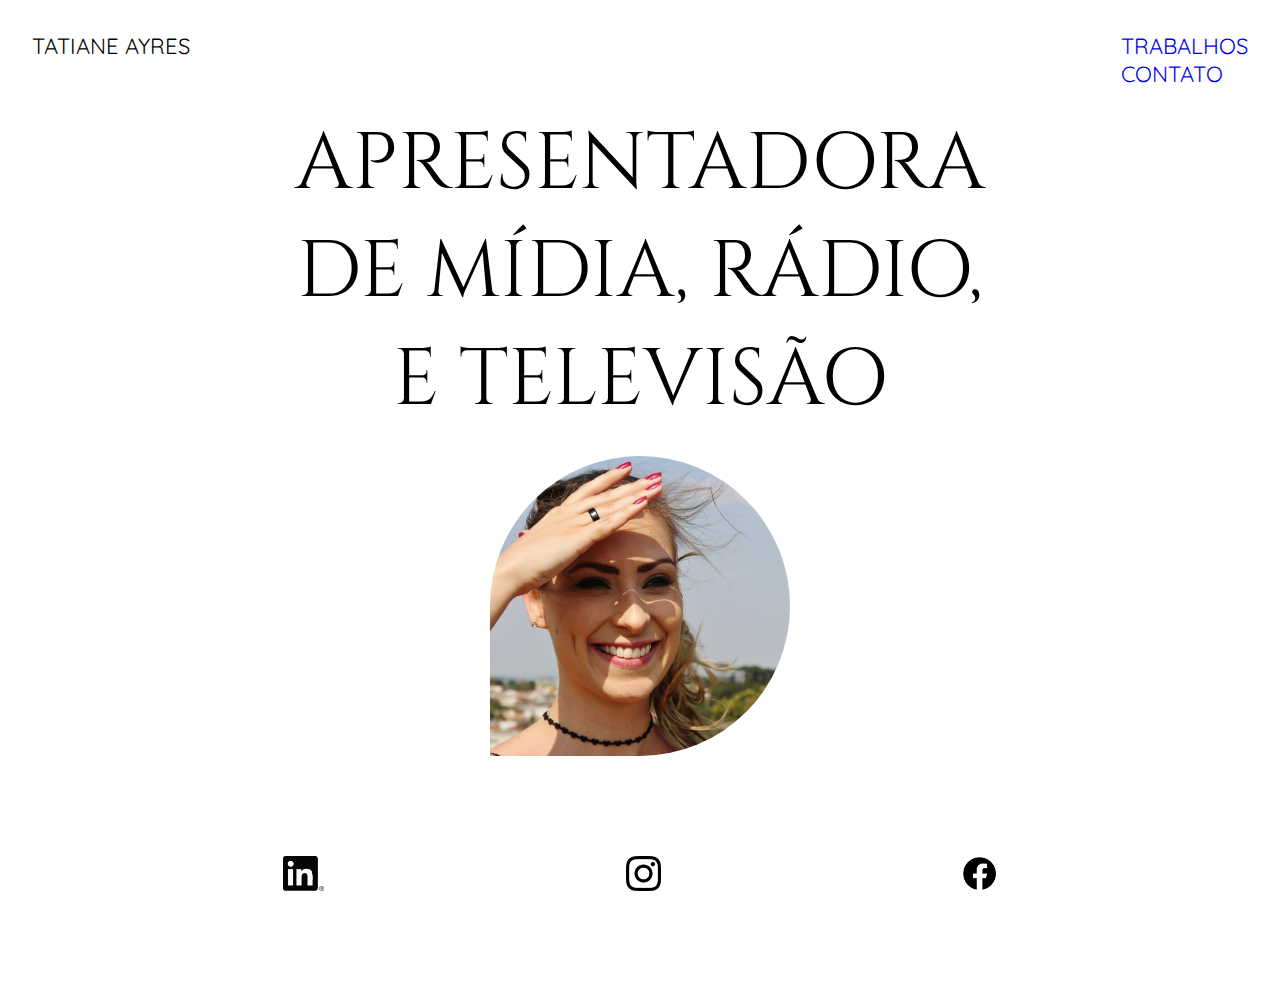
<file: index.html>
<!DOCTYPE html>
<html lang="en">
  <head>
    <meta charset="UTF-8" />
    <meta http-equiv="X-UA-Compatible" content="IE=edge" />
    <meta name="viewport" content="width=device-width, initial-scale=1.0" />
    <link rel="stylesheet" href="styles/menu.css" />
    <link rel="stylesheet" href="styles/body.css" />
    <link rel="stylesheet" href="styles/main.css" />
    <link rel="stylesheet" href="styles/footer.css" />

    <title>Tatiane Ayres</title>
  </head>

  <body>
    <header>
      <nav>
        <div class="menu__left">
          <div>TATIANE AYRES</div>
        </div>
        <div class="menu__right">
          <div><a href="trabalhos.html">TRABALHOS</a></div>
          <div><a href="contato.html">CONTATO</a></div>
        </div>
      </nav>
    </header>

    <div class="job-roles">
      APRESENTADORA <br />
      DE MÍDIA, RÁDIO, <br />
      E TELEVISÃO <br />
    </div>

    <img
      src="/assets/78549834_2605857752836361_8769841576504459264_n.jpg"
      alt=" Imagem de Perfil Tatiane Ayres"
      title="Imagem de Perfil Tatiane Ayres"
      class="img-profile"
    />
    <footer>
      <div class="menu__footer">
        <a
          href="https://www.linkedin.com/in/tatiane-ayres-8b2236197/"
          title="LinkedIn da Tati"
          target="_blank"
          ><img src="/assets/logo likedin.png" class="linkedin_icon"
        /></a>
      </div>
      <div>
        <a
          href="https://www.instagram.com/tatiane_ayres/"
          title="Instagram da Tati"
          target="_blank"
          ><img src="/assets/glyph-logo_May2016.png" class="instagram_icon"
        /></a>
      </div>
      <div>
        <a
          href="https://www.facebook.com/tati.ayres"
          title="Facebook da Tati"
          target="_blank"
          ><img src="/assets/f_logo_RGB-Black_58.png" class="facebook_icon"
        /></a>
      </div>
    </footer>
  </body>
</html>
</file>
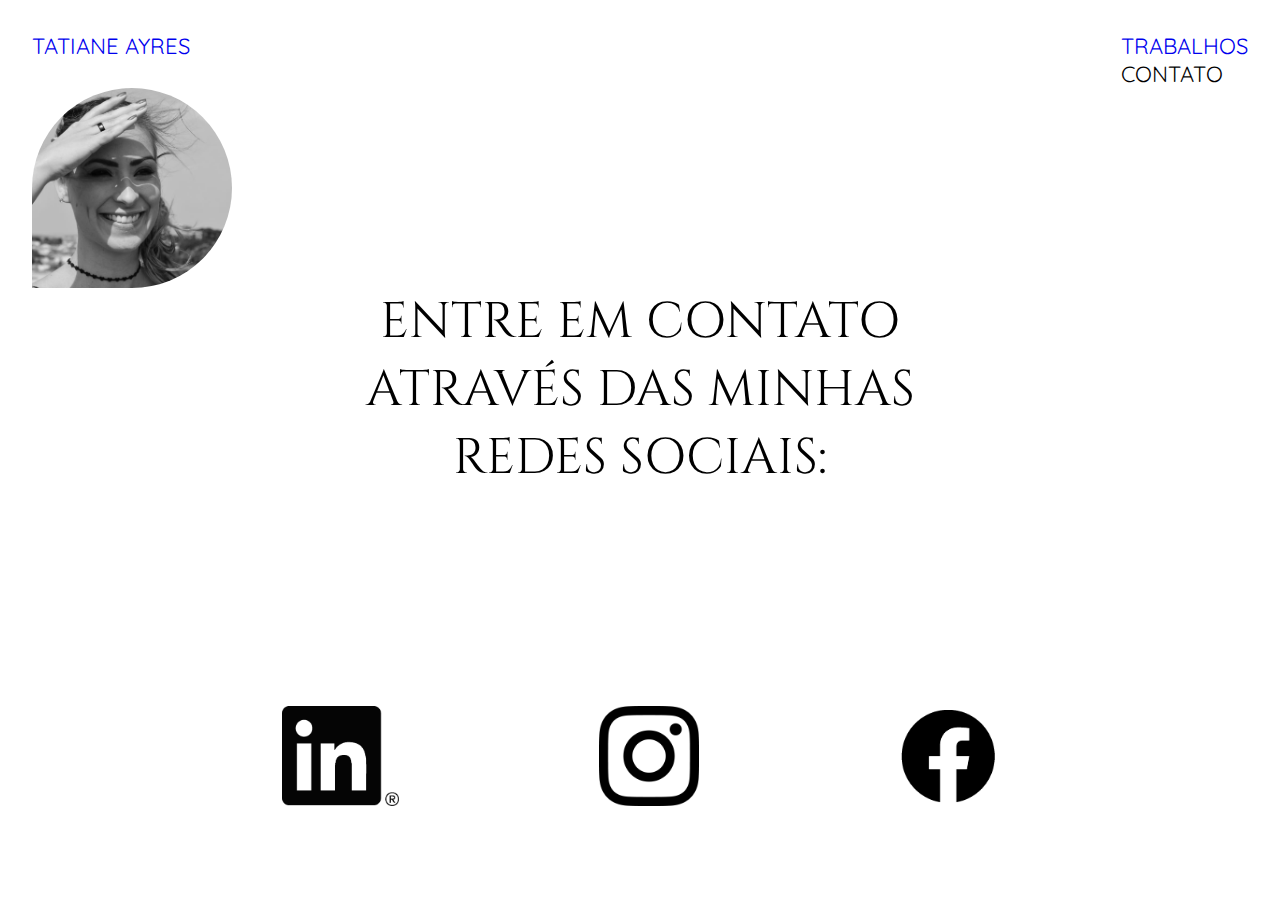
<file: contato.html>
<!DOCTYPE html>
<html lang="en">
  <head>
    <meta charset="UTF-8" />
    <meta http-equiv="X-UA-Compatible" content="IE=edge" />
    <meta name="viewport" content="width=device-width, initial-scale=1.0" />
    <link rel="stylesheet" href="styles/menu.css" />
    <link rel="stylesheet" href="styles/body.css" />
    <link rel="stylesheet" href="styles/img-contato.css" />
    <link rel="stylesheet" href="styles/icon_contato.css" />

    <title>Contato da Tatiane Ayres</title>
  </head>

  <body>
    <header>
      <nav>
        <div class="menu__left">
          <div><a href="index.html">TATIANE AYRES</a></div>
        </div>
        <div class="menu__right">
          <div><a href="trabalhos.html">TRABALHOS</a></div>
          <div>CONTATO</div>
        </div>
      </nav>
    </header>

    <a href="index.html">
    <img
      src="/assets/78549834_2605857752836361_8769841576504459264_n - Copia.jpg"
      alt=" Imagem de Perfil Tatiane Ayres"
      title="Imagem de Perfil Tatiane Ayres"
      class="img-profile-contato"
    /></a>

    <div class="job-roles">
      ENTRE EM CONTATO <br />
      ATRAVÉS DAS MINHAS <br />
      REDES SOCIAIS: <br />
    </div>

    <footer>
      <div class="menu__footer">
        <a
          href="https://www.linkedin.com/in/tatiane-ayres-8b2236197/"
          title="LinkedIn da Tati"
          target="_blank"
          ><img src="/assets/logo likedin.png"
          class="linkedin_icon"
        /></a>
      </div>
      <div>
        <a
          href="https://www.instagram.com/tatiane_ayres/"
          title="Instagram da Tati"
          target="_blank"
          ><img src="/assets/glyph-logo_May2016.png"
          class="instagram_icon"
        /></a>
      </div>
      <div>
        <a
          href="https://www.facebook.com/tati.ayres"
          title="Facebook da Tati"
          target="_blank"
          ><img src="/assets/f_logo_RGB-Black_58.png"
          class="facebook_icon"/></a>
      </div>
    </footer>
  </body>
</html>
</file>
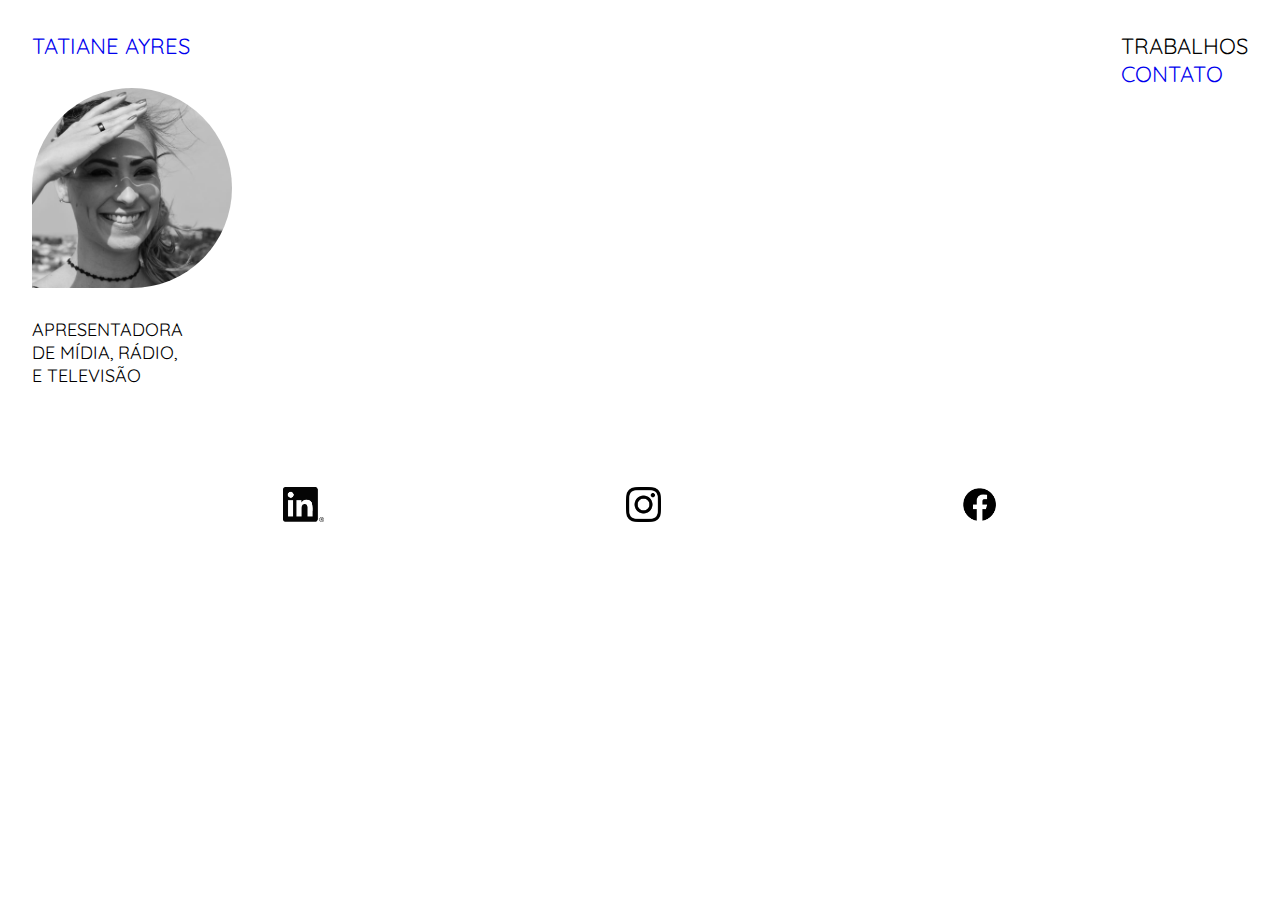
<file: trabalhos.html>
<!DOCTYPE html>
<html lang="en">
  <head>
    <meta charset="UTF-8" />
    <meta http-equiv="X-UA-Compatible" content="IE=edge" />
    <meta name="viewport" content="width=device-width, initial-scale=1.0" />
    <link rel="stylesheet" href="styles/menu.css" />
    <link rel="stylesheet" href="styles/body.css" />
    <link rel="stylesheet" href="styles/main.css" />
    <link rel="stylesheet" href="styles/footer.css" />
    <link rel="stylesheet" href="styles/img-contato.css" />
    <link rel="stylesheet" href="styles/description.css" />
    

    <title>Trabalhos da Tatiane Ayres</title>
  </head>

  <body>
    <header>
      <nav>
        <div class="menu__left">
          <div><a href="index.html">TATIANE AYRES</a></div>
        </div>

        <div class="menu__right">
          <div>TRABALHOS</div>
          <div><a href="contato.html"> CONTATO</a></div>
        </div>
      </nav>
    </header>

    <a href="index.html">
      <img
        src="/assets/78549834_2605857752836361_8769841576504459264_n - Copia.jpg"
        alt=" Imagem de Perfil Tatiane Ayres"
        title="Imagem de Perfil Tatiane Ayres"
        class="img-profile-contato"
    /></a>

<div class="description">
APRESENTADORA<br>
DE MÍDIA, RÁDIO,<br> 
E TELEVISÃO </div>

    <footer>
      <div class="menu__footer">
        <a
          href="https://www.linkedin.com/in/tatiane-ayres-8b2236197/"
          title="LinkedIn da Tati"
          target="_blank"
          ><img src="/assets/logo likedin.png" class="linkedin_icon"
        /></a>
      </div>
      <div>
        <a
          href="https://www.instagram.com/tatiane_ayres/"
          title="Instagram da Tati"
          target="_blank"
          ><img src="/assets/glyph-logo_May2016.png" class="instagram_icon"
        /></a>
      </div>
      <div>
        <a
          href="https://www.facebook.com/tati.ayres"
          title="Facebook da Tati"
          target="_blank"
          ><img src="/assets/f_logo_RGB-Black_58.png" class="facebook_icon"
        /></a>
      </div>
    </footer>
  </body>
</html>
</file>
<file: styles/menu.css>
nav {
  display: flex;
  justify-content: space-between;
}

.menu__right div {
  margin-left: 16px;
}
</file>
<file: styles/body.css>
@import url('https://fonts.googleapis.com/css2?family=Quicksand:wght@300;400;500;600;700&display=swap');

body {
  margin: 32px;
  font-size: 22px;
  font-family: 'Quicksand', sans-serif;
  color: hsla(000,000,000);
  
}
a:link{
  text-decoration: none;
  color: hsla(000,000,000);
}
a:visited{
  text-decoration: none;
  color: hsla(000,000,000);
}
a:hover {
  text-decoration: underline;
  color: hsla(000,000,000);
}
a:active{
  text-decoration: none;
  color: hsla(000,000,000);
}
</file>
<file: styles/main.css>
@import url('https://fonts.googleapis.com/css2?family=Cinzel:wght@400;500;600;700;800;900&display=swap');

.job-roles {
  font-family: 'Cinzel', serif;
  font-size: 80px;
  display: grid;
  justify-content: center;
  align-items: center;
  text-align: center;
  height: 368px;
}

.img-profile {
  height: 300px;
  width: 300px;
  border-radius: 50% 50% 50% 0%;
  background-position: center;
  background-size: contain;
  display: grid;
  margin: 0 auto;
}
</file>
<file: styles/footer.css>
footer{
  margin: 100px;
  display: flex;
  justify-content: space-around;
   }

   .facebook_icon, .linkedin_icon, .instagram_icon {
    height: 35px;
  }
</file>
<file: styles/img-contato.css>
@import url('https://fonts.googleapis.com/css2?family=Cinzel:wght@400;500;600;700;800;900&display=swap');

.job-roles {
  font-family: 'Cinzel', serif;
  font-size: 50px;
  display: flex;
  justify-content:center;
  text-align: center;
  justify-items: auto;
  height: 368px;
}

.img-profile-contato {
  height: 200px;
  width: 200px;
  border-radius: 50% 50% 50% 0%;
  display: flex;
  justify-items: left;
  border: 0px;
  padding: 0px;
  ;
 }
</file>
<file: styles/icon_contato.css>
footer {
  margin: 50px;
  display: flex;
  justify-content: space-evenly;
}

.facebook_icon, .linkedin_icon, .instagram_icon {
  height: 100px;
}
</file>
<file: styles/description.css>
.description{
  margin: 0px;
  margin-top: 30px;
  font-size: 18px;

}
</file>
